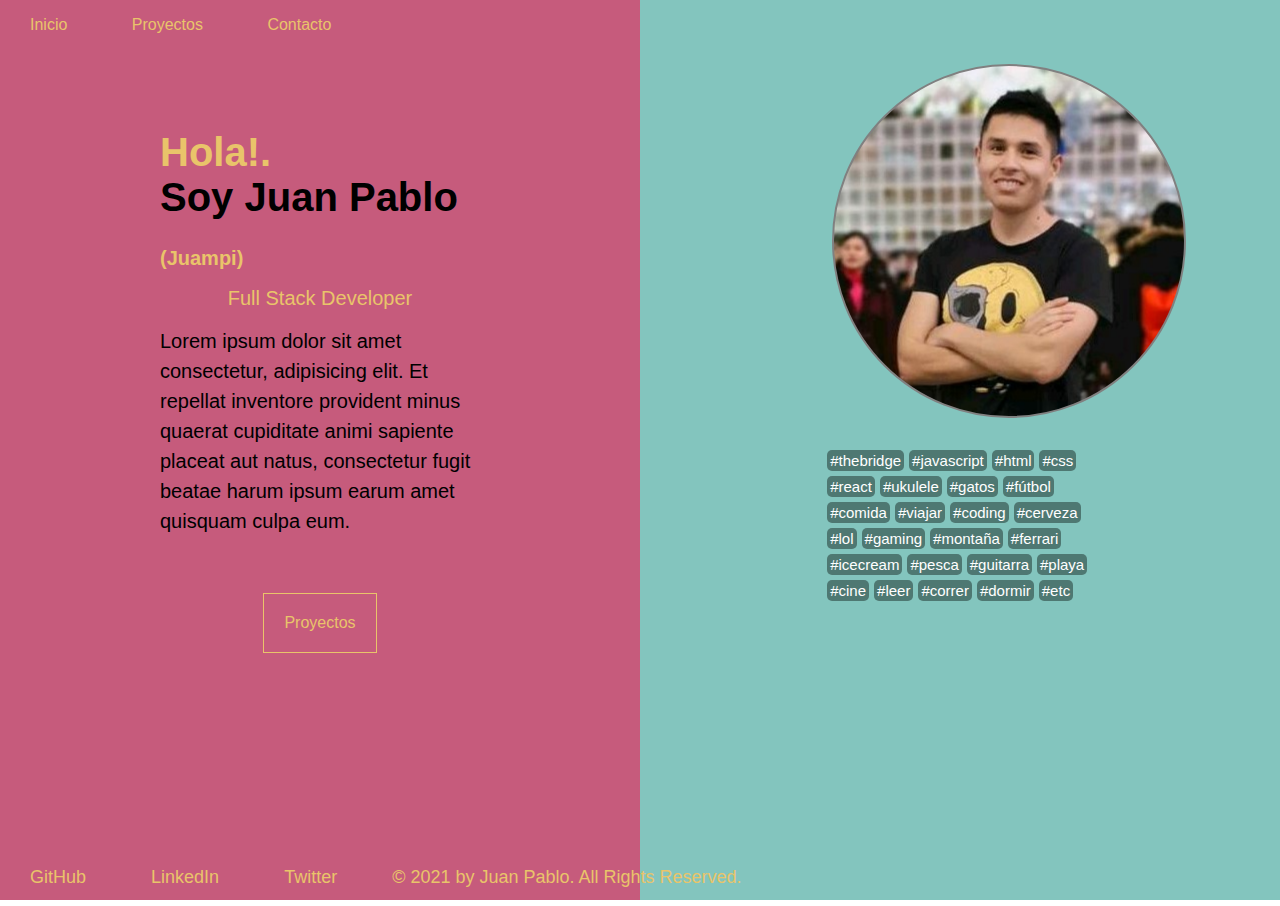
<file: index.html>
<!DOCTYPE html>
<html lang="en">
<head>
    <meta charset="UTF-8">
    <meta http-equiv="X-UA-Compatible" content="IE=edge">
    <meta name="viewport" content="width=device-width, initial-scale=1.0">
    <link rel="stylesheet" href="./css/index.css">
    <title>Document</title>
</head>


<body>
    <section class="todoContenido">
         <main>
            <section class="fila">
                <section class="izquierda">
                    <section class="izq-nav-top">
                        <ul class="ul-top">
                            <li><a href="./index.html">Inicio</a></li>
                            <li><a href="./biografia.html">Proyectos</a></li>
                            <li><a href="./contacto.html">Contacto</a></li>
                        </ul>
                    </section>
                    <section class="tdcontizq">
                        <h1><span>Hola!.</span><br>
                           Soy Juan Pablo <sub>(Juampi)</sub> </h1>
                        <p id="subtitle">Full Stack Developer</p>
                        <p>Lorem ipsum dolor sit amet consectetur, adipisicing elit. Et repellat inventore provident minus quaerat cupiditate animi sapiente placeat aut natus, consectetur fugit beatae harum ipsum earum amet quisquam culpa eum.</p>
                        <section id="link-prycts">
                            <a href="./biografia.html">Proyectos</a>
                        </section>
                    </section>
                    
                </section>
                <section class="derecha">
                    <section class="pic-circular">
                    </section>
                    <section class="aboutme">    
                        <ul class="cosasGustan"> 
                            <li>#thebridge</li>
                            <li>#javascript</li>
                            <li>#html</li>
                            <li>#css</li>
                            <li>#react</li>
                            <li>#ukulele</li>
                            <li>#gatos</li>
                            <li>#fútbol</li>
                            <li>#comida</li>
                            <li>#viajar</li>
                            <li>#coding</li>
                            <li>#cerveza</li>
                            <li>#lol</li>
                            <li>#gaming</li>
                            <li>#montaña</li>
                            <li>#ferrari</li>
                            <li>#icecream</li>
                            <li>#pesca</li>
                            <li>#guitarra</li>
                            <li>#playa</li>
                            <li>#cine</li>
                            <li>#leer</li>
                            <li>#correr</li>
                            <li>#dormir</li>
                            <li>#etc</li>
                        </ul>
                    </section>
                </section>
            </section>
        </main>
        <footer>
            <section class="sct-scl-media">
                <ul class="ul-bttm-media">
                    <li><a href="https://github.com/Cjuampi" target="_blank">GitHub</a></li>
                    <li><a href="https://www.linkedin.com/in/juan-pablo-cantu%C3%B1a-cabezas-214181203/" target="_blank">LinkedIn</a></li>
                    <li><a href="https://twitter.com/juampix_three" target="_blank">Twitter</a></li>
                    <li id="copyright">© 2021 by Juan Pablo. All Rights Reserved.</li>
                </ul>
            </section>
        </footer>
</body>
</html>
</file>
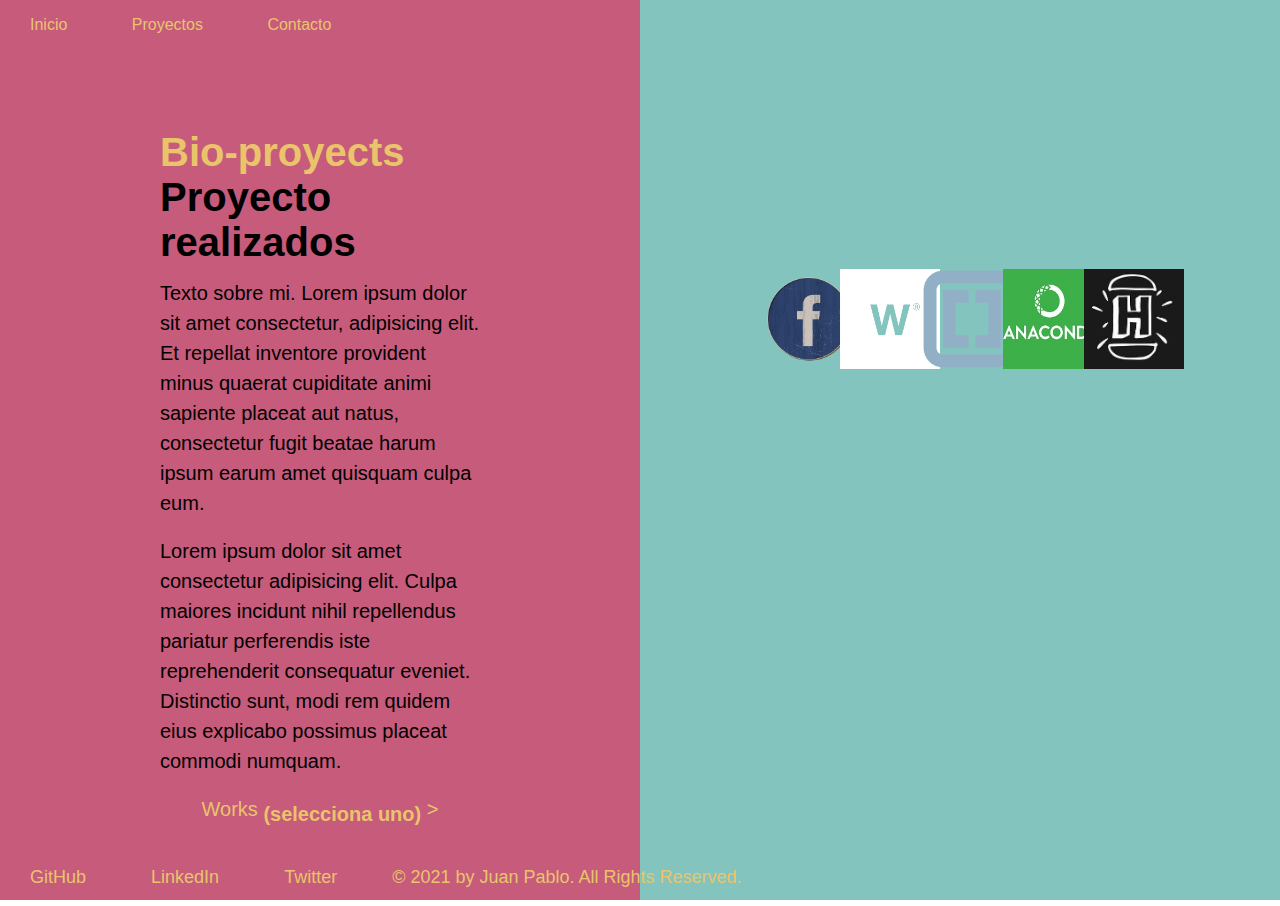
<file: biografia.html>
<!DOCTYPE html>
<html lang="en">
<head>
    <meta charset="UTF-8">
    <meta http-equiv="X-UA-Compatible" content="IE=edge">
    <meta name="viewport" content="width=device-width, initial-scale=1.0">
    <link rel="stylesheet" href="./css/index.css">
    <link rel="stylesheet" href="./css/biopryct.css">
    <title>Document</title>
</head>
<body>
    <section class="todoContenido">
        <main>
            <section class="fila">
                <section class="izquierda">
                    <section class="izq-nav-top">
                        <ul class="ul-top">
                            <li><a href="./index.html">Inicio</a></li>
                            <li><a href="./biografia.html">Proyectos</a></li>
                            <li><a href="./contacto.html">Contacto</a></li>
                        </ul>
                    </section>
                    <section class="tdcontizq">
                        <h1><span>Bio-proyects</span><br>
                            Proyecto realizados</h1>
                        <p>Texto sobre mi. Lorem ipsum dolor sit amet consectetur, adipisicing elit. Et repellat inventore provident minus quaerat cupiditate animi sapiente placeat aut natus, consectetur fugit beatae harum ipsum earum amet quisquam culpa eum.</p>
                        <br>
                        <p>Lorem ipsum dolor sit amet consectetur adipisicing elit. Culpa maiores incidunt nihil repellendus pariatur perferendis iste reprehenderit consequatur eveniet. Distinctio sunt, modi rem quidem eius explicabo possimus placeat commodi numquam.</p>
                        <br>
                        <p id="subtitle">Works <sub>(selecciona uno)</sub> ></p>
                    </section>
                </section>
                <section class="derecha-Bio">
                    <section class="contenedor">
                        <section class="proycts">
                            <ul id="lista">
                                <a href="https://www.facebook.com/" target="_blank"><li id="pr1"><img src="./img/facebook.png" alt=""></li></a>       
                                <a href="https://www.webydo.com/" target="_blank"><li id="pr2"><img src="./img/webydo.png" alt=""></li></a>
                                <a href="http://brackets.io/" target="_blank"><li id="pr3"><img src="./img/brackets.png" alt=""></li></a>
                                <a href="https://www.anaconda.com/" target="_blank"><li id="pr4"><img src="./img/conda.jpg" alt=""></li></a>
                                <a href="https://lahesmuda.es/" target="_blank"><li id="pr5"><img src="./img/lahesmuda.jpg" alt=""></li></a>
                            </ul>
                            
                        </section>
                    </section>
                </section>
            </section>
        </main>
        <footer>
            <section class="sct-scl-media">
                <ul class="ul-bttm-media">
                    <li><a href="https://github.com/Cjuampi" target="_blank">GitHub</a></li>
                    <li><a href="https://www.linkedin.com/in/juan-pablo-cantu%C3%B1a-cabezas-214181203/" target="_blank">LinkedIn</a></li>
                    <li><a href="https://twitter.com/juampix_three" target="_blank">Twitter</a></li>
                    <li id="copyright">© 2021 by Juan Pablo. All Rights Reserved.</li>
                </ul>
            </section>
        </footer>
</body>
</html>
</file>
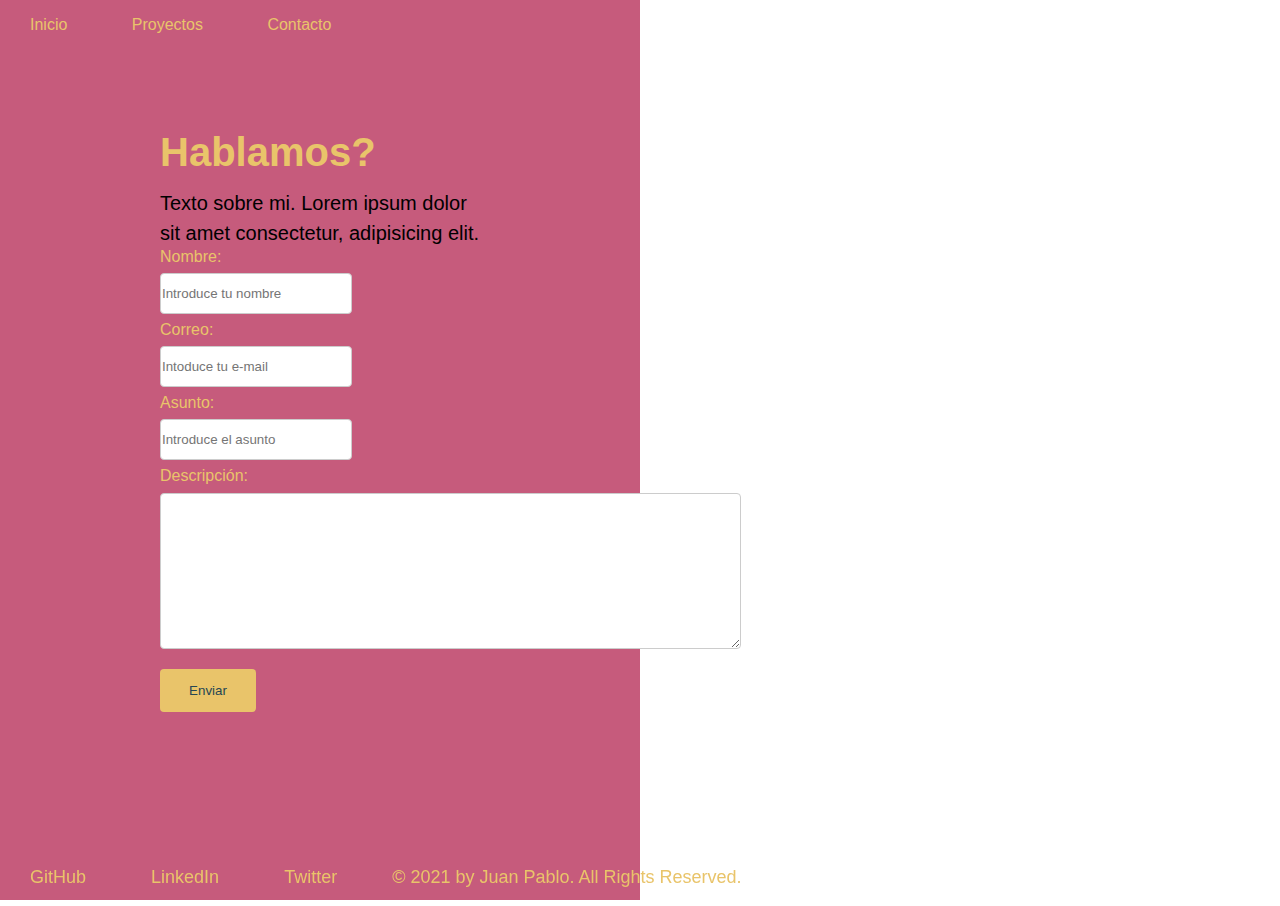
<file: contacto.html>
<!DOCTYPE html>
<html lang="en">
<head>
    <meta charset="UTF-8">
    <meta http-equiv="X-UA-Compatible" content="IE=edge">
    <meta name="viewport" content="width=device-width, initial-scale=1.0">
    <link rel="stylesheet" href="./css/index.css">
    <link rel="stylesheet" href="./css/contacto.css">
    <title>Document</title>
</head>
<body>
    <section class="todoContenido">
         <main>
            <section class="fila">
                <section class="izquierda">
                    <section class="izq-nav-top">
                        <ul class="ul-top">
                            <li><a href="./index.html">Inicio</a></li>
                            <li><a href="./biografia.html">Proyectos</a></li>
                            <li><a href="./contacto.html">Contacto</a></li>
                        </ul>
                    </section>


                    <section class="tdcontizq">
                        <h1><span>Hablamos?</span><br></h1>
                        <p>Texto sobre mi. Lorem ipsum dolor sit amet consectetur, adipisicing elit.</p>
                        <section class="formulario">
                            <form action="">
                                <label for="Nombre">Nombre:</label><br>
                                <input type="text" name="nombre" id="nombre" placeholder="Introduce tu nombre"><br>
                                
                                <label for="email">Correo:</label><br>
                                <input type="email" id="email" name="email" placeholder="Intoduce tu e-mail"><br>
                                
                                <label for="asunto">Asunto:</label><br>
                                <input type="text" name="asunto" id="asunto" placeholder="Introduce el asunto"><br>
                                
                                <label for="textodesc">Descripción:</label><br>
                                <textarea  name="textodesc" id="textodesc" rows="10" cols="70" placeholder="Introduce la descripción">
                                </textarea>
                                <br>
                                <input type="submit" value="Enviar">
                            </form>
                        </section>


                    </section>

                </section>
                <section class="derecha-contacto">
                    <iframe src="https://www.google.com/maps/embed?pb=!1m14!1m8!1m3!1d12149.713903122005!2d-3.6926713!3d40.4215102!3m2!1i1024!2i768!4f13.1!3m3!1m2!1s0x0%3A0x1b818ff2f527183b!2sThe%20Bridge%20%7C%20Digital%20Talent%20Accelerator!5e0!3m2!1ses!2ses!4v1618664729397!5m2!1ses!2ses" width="100%" height="100%" style="border:0;" allowfullscreen="" loading="lazy"></iframe>
                </section>
            </section>
        </main>
        <footer>
            <section class="sct-scl-media">
                <ul class="ul-bttm-media">
                    <li><a href="https://github.com/Cjuampi" target="_blank">GitHub</a></li>
                    <li><a href="https://www.linkedin.com/in/juan-pablo-cantu%C3%B1a-cabezas-214181203/" target="_blank">LinkedIn</a></li>
                    <li><a href="https://twitter.com/juampix_three" target="_blank">Twitter</a></li>
                    <li id="copyright">© 2021 by Juan Pablo. All Rights Reserved.</li>
                </ul>
            </section>
        </footer>
</body>
</html>
</file>
<file: css/index.css>
body{
    margin: 0px 0px 0px 0px;
    font-family:-apple-system, BlinkMacSystemFont, 'Segoe UI', Roboto, Oxygen, Ubuntu, Cantarell, 'Open Sans', 'Helvetica Neue', sans-serif ;
}
.izquierda {
    background: #c65b7c;
    
}


.pic-circular{
    width: 350px; 
    height: 350px; 
    border-radius: 300px; 
    -webkit-border-radius: 300px; 
    -moz-border-radius: 300px; 
    background: url(../img/2meshibuya.jpg) no-repeat; 
    background-position: 47% 30%;
    margin-top:10%;
    margin-left: 30%;
    border: 2px solid grey;
}

.pic-circular img { opacity: 0; filter: alpha(opacity=0); }


.aboutme{
    /*border: 1px solid black;*/
    width: 50%;
    margin-left: 23%;
    margin-top: 5%;
    font-size: 15px;
    color: white;
    
}

.cosasGustan li{
    display: inline-block;
    margin: 2px;
    
}

.cosasGustan li{
    padding: 0%;   
    background: rgba(0, 5, 0, 0.4);
    float: left;
    padding: 2px 3px;
    margin: 0 5px 5px 0;
    border-radius: 5px;
}

/*main*/
.izquierda {
    height: 100vh;
    width: 50%;
    margin:0;
}
.derecha{
    background-color: #83c5be;
    width: 50%;
}
.fila{
    display: flex;
    margin: 0;
}
.ul-top li{
    display: inline;
    margin: 0px 30px 0px 30px;
}

.ul-top li a {
    color:#E9C46A;
    text-decoration: none;
}
.ul-top{
    padding:0px;
    text-align: left;
}

h1{
    font-size: 40px;
    width: 50%;
    margin: auto;
    margin-bottom: 2%;
}
#subtitle {
    text-align: center;
    margin-bottom: 2%;
    color: #E9C46A;
}
p{
    font-size: 20px;
    line-height: 30px;
    width: 50%;
    margin: auto ;
}

#link-prycts a{
    margin-top: 5%;
    padding:20px;
    border: 1px solid #E9C46A;
    text-decoration: none;
    display: inline-block;
    color:#E9C46A;
}

#link-prycts{
    margin-top: 4%;
    text-align: center;
}

.tdcontizq{
    margin-top: 15%;
}

#link-prycts > a:hover {
    background-color: #E9C46A;
    color: #264653;
}

sub{
    font-size: 20px;
    color:#E9C46A;
    font-weight: bold;
}
span{
    color: #E9C46A;
}

/*footer*/
footer{
    margin-top: -4% ;
    
}
.sct-scl-media{
    font-size: 18px;
}
.ul-bttm-media{
    padding:0px;
    text-align: left;
}

.ul-bttm-media li{
    display: inline;
    margin: 0px 30px 0px 30px;  
}

.ul-bttm-media li a{
    color:#E9C46A;
    text-decoration: none;
}

#copyright{
    margin-left: 20px;
    text-align: right;
    color:#E9C46A;
}
</file>
<file: css/biopryct.css>
.derecha-Bio{
    background-color: #83c5be;
    width: 50%;

}

.contenedor{
    width: 100%;
    height: 90vh;
}

.proycts{
    width: 80%;
    height: 80%;
    margin: 10% 0 0 10%;
    padding: 0px;
    text-align: center;
}

#lista{
    padding: 0;
    margin: 0;
}
#lista li {
    display: inline-block;
    padding:0;
    width: 15%;
    height: 40vh;
    text-align: center;
    padding-top: 40%;
}

#lista li img{
    width: 100px;
    height: 100px;
}

#pr1:hover{
    background-color: #2A9D8F;
}
#pr2:hover{
    background-color:#E9C46A;
}
#pr3:hover{
    background-color:#F4A261;
}
#pr4:hover{
    background-color:#E76F51;
}
#pr5:hover{
    background-color:#73A9BF;
}
</file>
<file: css/contacto.css>
.derecha-contacto{
    background-size: cover;
    background-position: center;
    width: 50%;
}

.formulario{
    margin-left:25%;
}

input[type=text], input[type=email]{
    width: 40%;
    padding: 12px 1px;
    margin: 7px 0;
    border-radius: 4px;
    box-sizing: border-box;
    display: inline-block;
    border: 1px solid #ccc;
}
  
textarea{
    margin: 8px 0;
    display: inline-block;
    border: 1px solid #ccc;
    border-radius: 4px;
    box-sizing: border-box;
}

  input[type=submit] {
    width: 20%;
    background-color: #E9C46A;
    color: #264653;
    border: none;
    border-radius: 4px;
    cursor: pointer;
    padding: 14px 20px;
    margin: 8px 0;
  }

  label{
      color: #E9C46A;
  }
</file>
